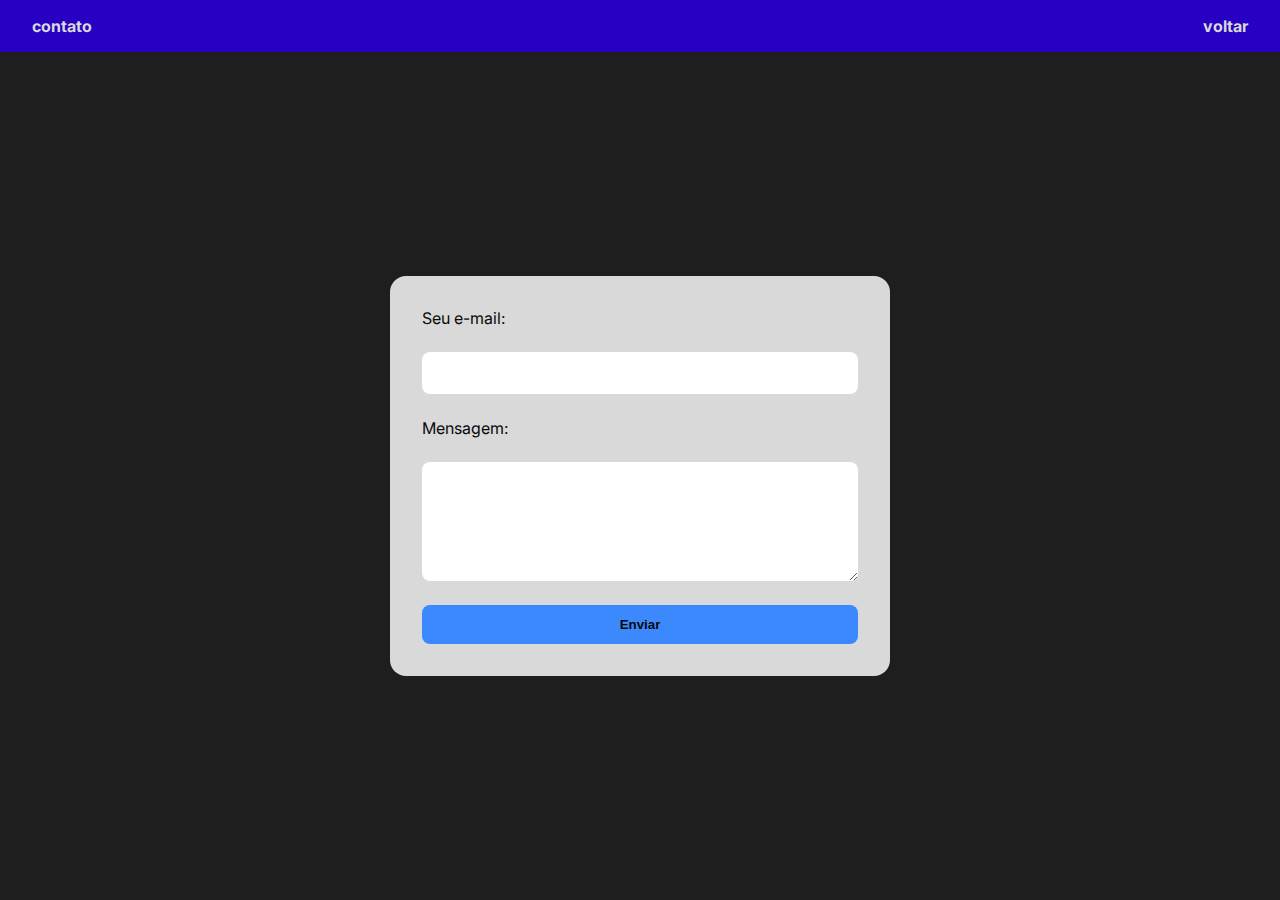
<file: html/contato.html>
<!DOCTYPE html>
<html lang="pt-br">
<head>
    <meta charset="UTF-8">
    <meta name="viewport" content="width=device-width, initial-scale=1.0">
    <title>AquaPrev-contato</title>
    <link rel="stylesheet" href="/Styles/contato.css">
    <link href="https://fonts.googleapis.com/css2?family=Inter:wght@400;500;700&display=swap" rel="stylesheet">
</head>

<body>
    <header>
        <nav>
            <ul>
                <li>contato</li>
                <a href="/index.html"><li>voltar</li></a>
            </ul>
        </nav>
    </header>
    <main>
        <form action="mailto:seuemail@exemplo.com" method="post" enctype="text/plain" id ="form">
            <label for="email">Seu e-mail:</label>
            <input type="email" id="email" name="email" required>

            <label for="mensagem">Mensagem:</label>
            <textarea id="mensagem" name="mensagem" rows="5" required></textarea>

            <button type="submit">Enviar</button>
        </form>
    </main>
</body>
    <script src="/scripts/contato.js"></script>
</html>
</file>
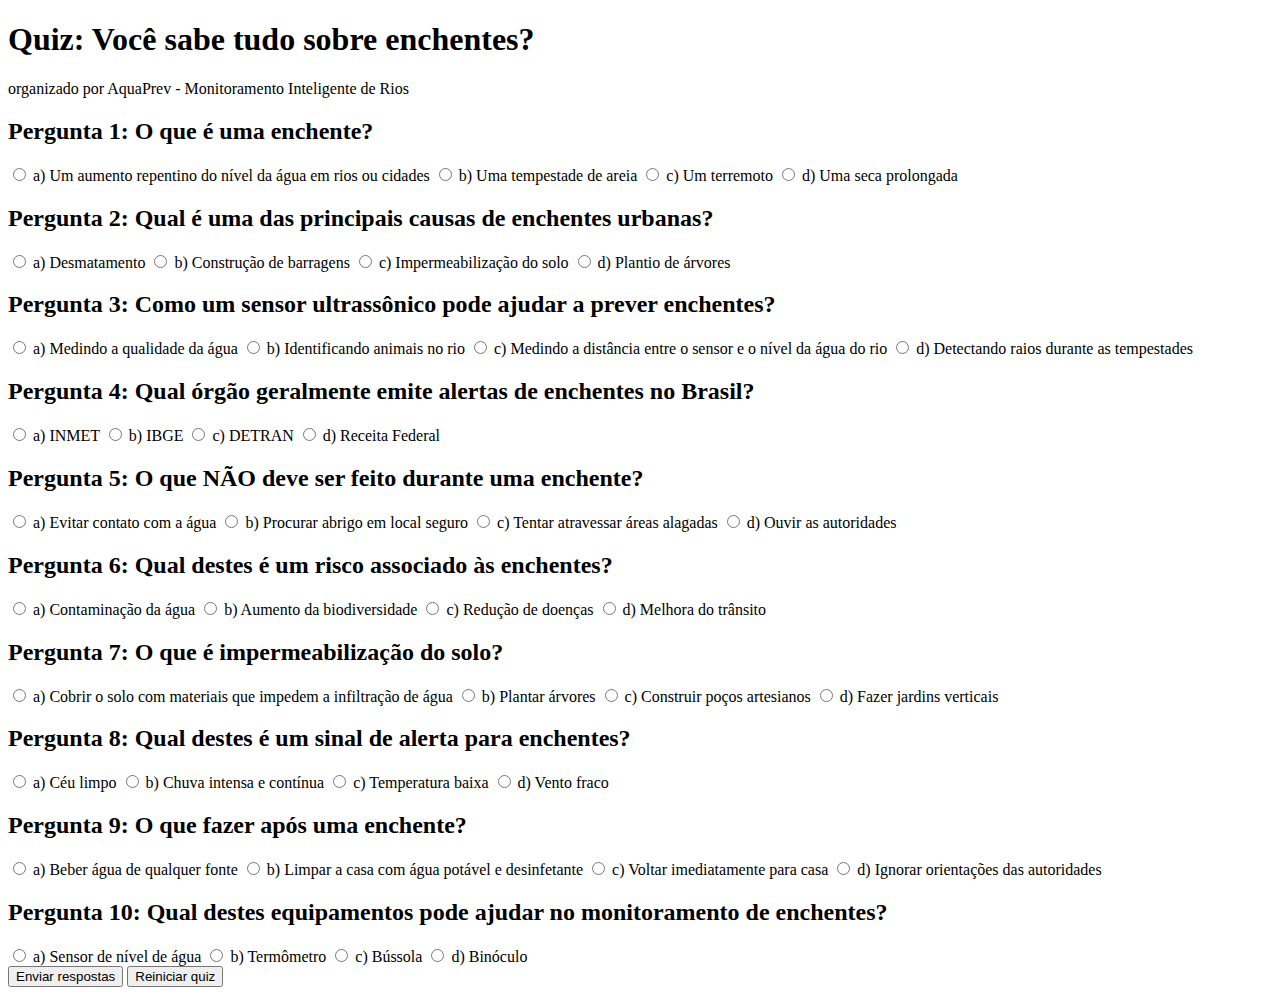
<file: html/quiz.html>
<!DOCTYPE html>
<html lang="pt-br">
<head>
    <meta charset="UTF-8">
    <meta name="viewport" content="width=device-width, initial-scale=1.0">
    <title>AquaPrev-Quiz</title>
</head>
<body>
    <header></header>
        <h1>Quiz: Você sabe tudo sobre enchentes?</h1>
        <p>organizado por AquaPrev - Monitoramento Inteligente de Rios</p>
    </header>
    <main>
        <form id="quizForm">
            <div class="pergunta" id="p1">
                <h2>Pergunta 1: O que é uma enchente?</h2>
                <label><input type="radio" id="q1a" name="q1" value="a"> a) Um aumento repentino do nível da água em rios ou cidades</label>
                <label><input type="radio" id="q1b" name="q1" value="b"> b) Uma tempestade de areia</label>
                <label><input type="radio" id="q1c" name="q1" value="c"> c) Um terremoto</label>
                <label><input type="radio" id="q1d" name="q1" value="d"> d) Uma seca prolongada</label>
            </div>
            <div class="pergunta" id="p2">
                <h2>Pergunta 2: Qual é uma das principais causas de enchentes urbanas?</h2>
                <label><input type="radio" id="q2a" name="q2" value="a"> a) Desmatamento</label>
                <label><input type="radio" id="q2b" name="q2" value="b"> b) Construção de barragens</label>
                <label><input type="radio" id="q2c" name="q2" value="c"> c) Impermeabilização do solo</label>
                <label><input type="radio" id="q2d" name="q2" value="d"> d) Plantio de árvores</label>
            </div>
            <div class="pergunta" id="p3">
                <h2>Pergunta 3: Como um sensor ultrassônico pode ajudar a prever enchentes?</h2>
                <label><input type="radio" id="q3a" name="q3" value="a"> a) Medindo a qualidade da água</label>
                <label><input type="radio" id="q3b" name="q3" value="b"> b) Identificando animais no rio</label>
                <label><input type="radio" id="q3c" name="q3" value="c"> c) Medindo a distância entre o sensor e o nível da água do rio</label>
                <label><input type="radio" id="q3d" name="q3" value="d"> d) Detectando raios durante as tempestades</label>
            </div>
            <div class="pergunta" id="p4">
                <h2>Pergunta 4: Qual órgão geralmente emite alertas de enchentes no Brasil?</h2>
                <label><input type="radio" id="q4a" name="q4" value="a"> a) INMET</label>
                <label><input type="radio" id="q4b" name="q4" value="b"> b) IBGE</label>
                <label><input type="radio" id="q4c" name="q4" value="c"> c) DETRAN</label>
                <label><input type="radio" id="q4d" name="q4" value="d"> d) Receita Federal</label>
            </div>
            <div class="pergunta" id="p5">
                <h2>Pergunta 5: O que NÃO deve ser feito durante uma enchente?</h2>
                <label><input type="radio" id="q5a" name="q5" value="a"> a) Evitar contato com a água</label>
                <label><input type="radio" id="q5b" name="q5" value="b"> b) Procurar abrigo em local seguro</label>
                <label><input type="radio" id="q5c" name="q5" value="c"> c) Tentar atravessar áreas alagadas</label>
                <label><input type="radio" id="q5d" name="q5" value="d"> d) Ouvir as autoridades</label>
            </div>
            <div class="pergunta" id="p6">
                <h2>Pergunta 6: Qual destes é um risco associado às enchentes?</h2>
                <label><input type="radio" id="q6a" name="q6" value="a"> a) Contaminação da água</label>
                <label><input type="radio" id="q6b" name="q6" value="b"> b) Aumento da biodiversidade</label>
                <label><input type="radio" id="q6c" name="q6" value="c"> c) Redução de doenças</label>
                <label><input type="radio" id="q6d" name="q6" value="d"> d) Melhora do trânsito</label>
            </div>
            <div class="pergunta" id="p7">
                <h2>Pergunta 7: O que é impermeabilização do solo?</h2>
                <label><input type="radio" id="q7a" name="q7" value="a"> a) Cobrir o solo com materiais que impedem a infiltração de água</label>
                <label><input type="radio" id="q7b" name="q7" value="b"> b) Plantar árvores</label>
                <label><input type="radio" id="q7c" name="q7" value="c"> c) Construir poços artesianos</label>
                <label><input type="radio" id="q7d" name="q7" value="d"> d) Fazer jardins verticais</label>
            </div>
            <div class="pergunta" id="p8">
                <h2>Pergunta 8: Qual destes é um sinal de alerta para enchentes?</h2>
                <label><input type="radio" id="q8a" name="q8" value="a"> a) Céu limpo</label>
                <label><input type="radio" id="q8b" name="q8" value="b"> b) Chuva intensa e contínua</label>
                <label><input type="radio" id="q8c" name="q8" value="c"> c) Temperatura baixa</label>
                <label><input type="radio" id="q8d" name="q8" value="d"> d) Vento fraco</label>
            </div>
            <div class="pergunta" id="p9">
                <h2>Pergunta 9: O que fazer após uma enchente?</h2>
                <label><input type="radio" id="q9a" name="q9" value="a"> a) Beber água de qualquer fonte</label>
                <label><input type="radio" id="q9b" name="q9" value="b"> b) Limpar a casa com água potável e desinfetante</label>
                <label><input type="radio" id="q9c" name="q9" value="c"> c) Voltar imediatamente para casa</label>
                <label><input type="radio" id="q9d" name="q9" value="d"> d) Ignorar orientações das autoridades</label>
            </div>
            <div class="pergunta" id="p10">
                <h2>Pergunta 10: Qual destes equipamentos pode ajudar no monitoramento de enchentes?</h2>
                <label><input type="radio" id="q10a" name="q10" value="a"> a) Sensor de nível de água</label>
                <label><input type="radio" id="q10b" name="q10" value="b"> b) Termômetro</label>
                <label><input type="radio" id="q10c" name="q10" value="c"> c) Bússola</label>
                <label><input type="radio" id="q10d" name="q10" value="d"> d) Binóculo</label>
            </div>
            <button type="submit" id="btnSubmit">Enviar respostas</button>
            <button type="button" id="btnReset">Reiniciar quiz</button>
        </form>
    </main>
    <script src="/scripts/quiz.js"></script>
</body>
</html>
</file>
<file: Styles/contato.css>
:root {
    --cor1: #090909;
    --cor2: #3B89FD;
    --cor3: #D9D9D9;
    --back1: #2700C3;
    --back2: #1E1E1E;
}

* {
    margin: 0;
    padding: 0;
    box-sizing: border-box;
}

body {
    font-family: 'Inter', sans-serif;
    background-color: var(--back2);
    color: var(--cor3);
    display: flex;
    flex-direction: column;
    min-height: 100vh;
}

header {
    background-color: var(--back1);
    padding: 1rem 2rem;
}

nav ul {
    list-style: none;
    display: flex;
    justify-content: space-between;
    gap: 1rem;
    background-color: transparent;
}

nav li {
    color: var(--cor3);
    cursor: pointer;
    font-weight: bold;
}
a{
    text-decoration: none;
}
main {
    flex: 1;
    display: flex;
    justify-content: center;
    align-items: center;
    padding: 2rem;
}

form {
    background-color: var(--cor3);
    padding: 2rem;
    border-radius: 1rem;
    width: 100%;
    max-width: 500px;
    display: flex;
    flex-direction: column;
    gap: 1.5rem;
}

label {
    color: var(--cor1);
    font-size: 1rem;
}

input, textarea {
    width: 100%;
    padding: 0.75rem;
    border: none;
    border-radius: 0.5rem;
    background-color: var(#fff);
    color: var(--cor1);
    font-size: 1rem;
    resize: vertical;
}

form textarea {
    background-color: #ffffff;
    color: #000000;
}

button {
    background-color: var(--cor2);
    color: var(--cor1);
    border: none;
    padding: 0.75rem;
    border-radius: 0.5rem;
    font-weight: bold;
    cursor: pointer;
    transition: background-color 0.3s;
}

button:hover {
    background-color: var(--back1);
    color: var(--cor3);
}
</file>
